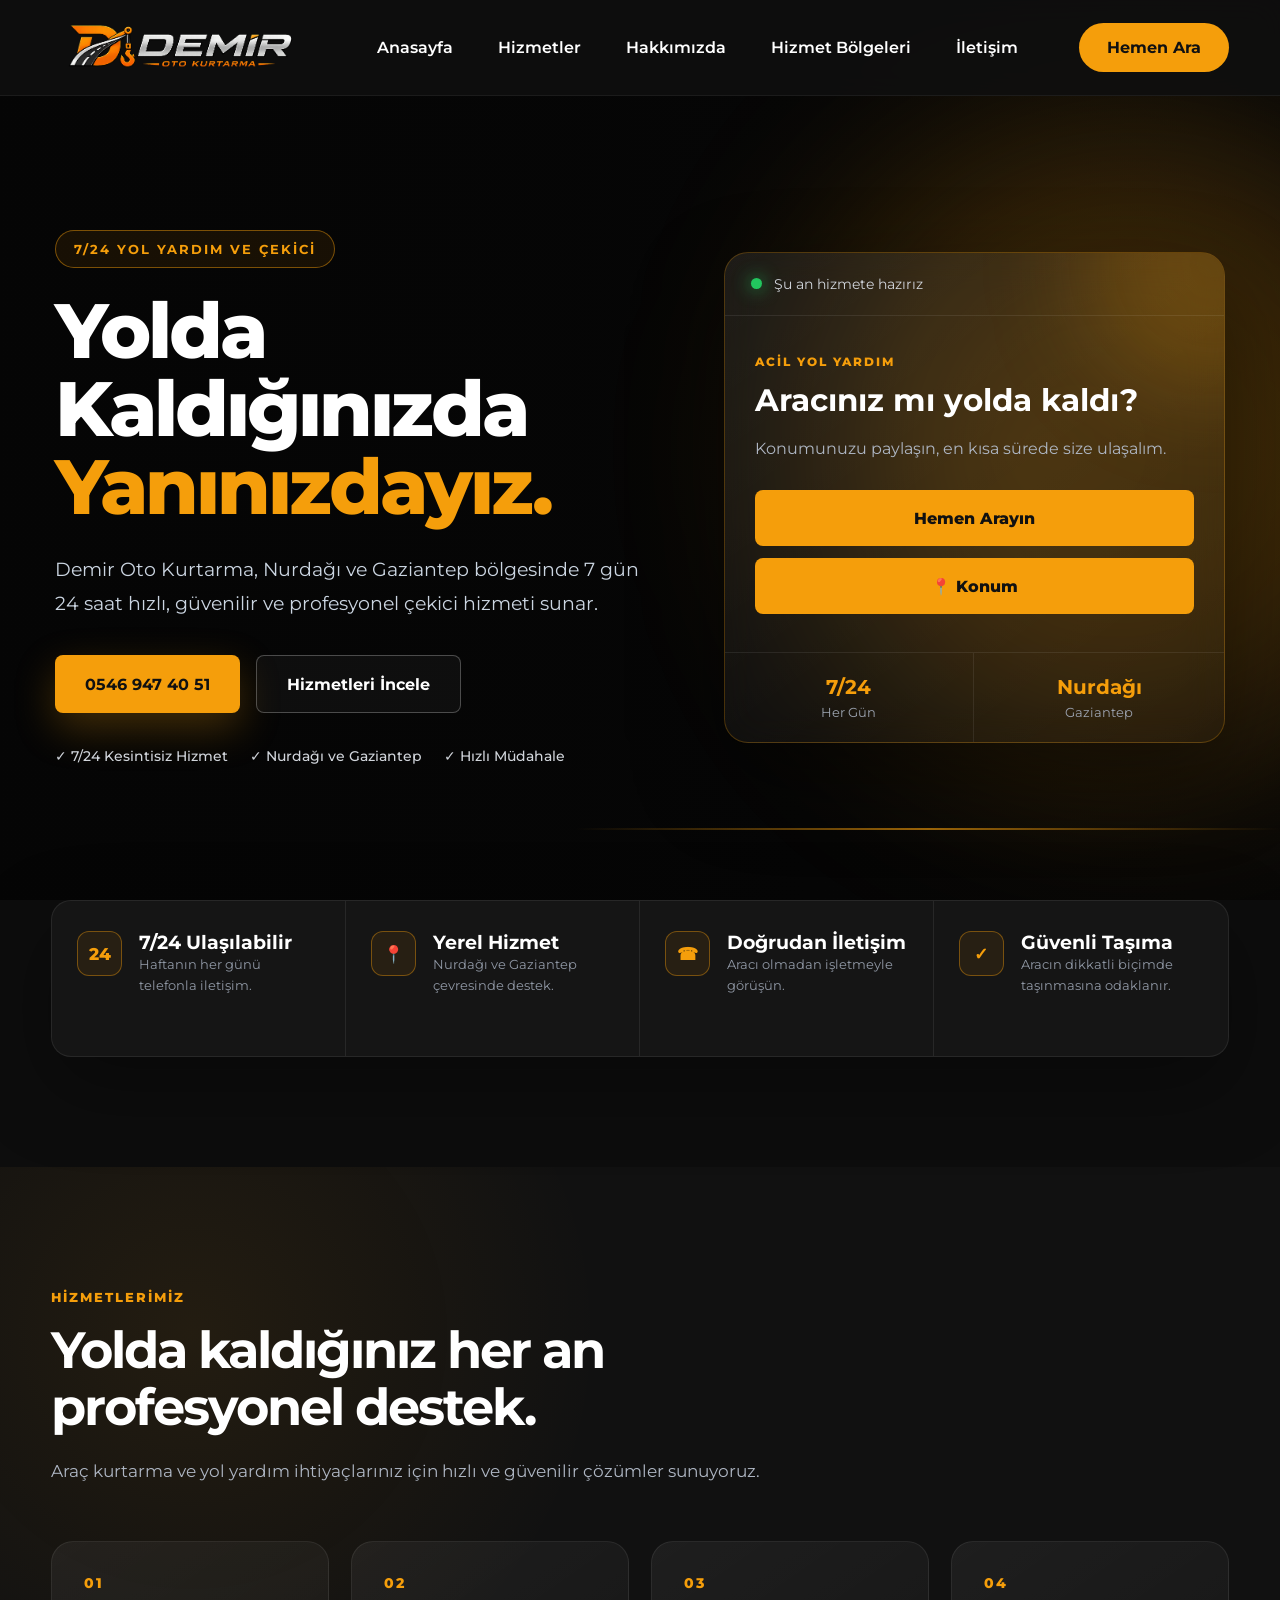
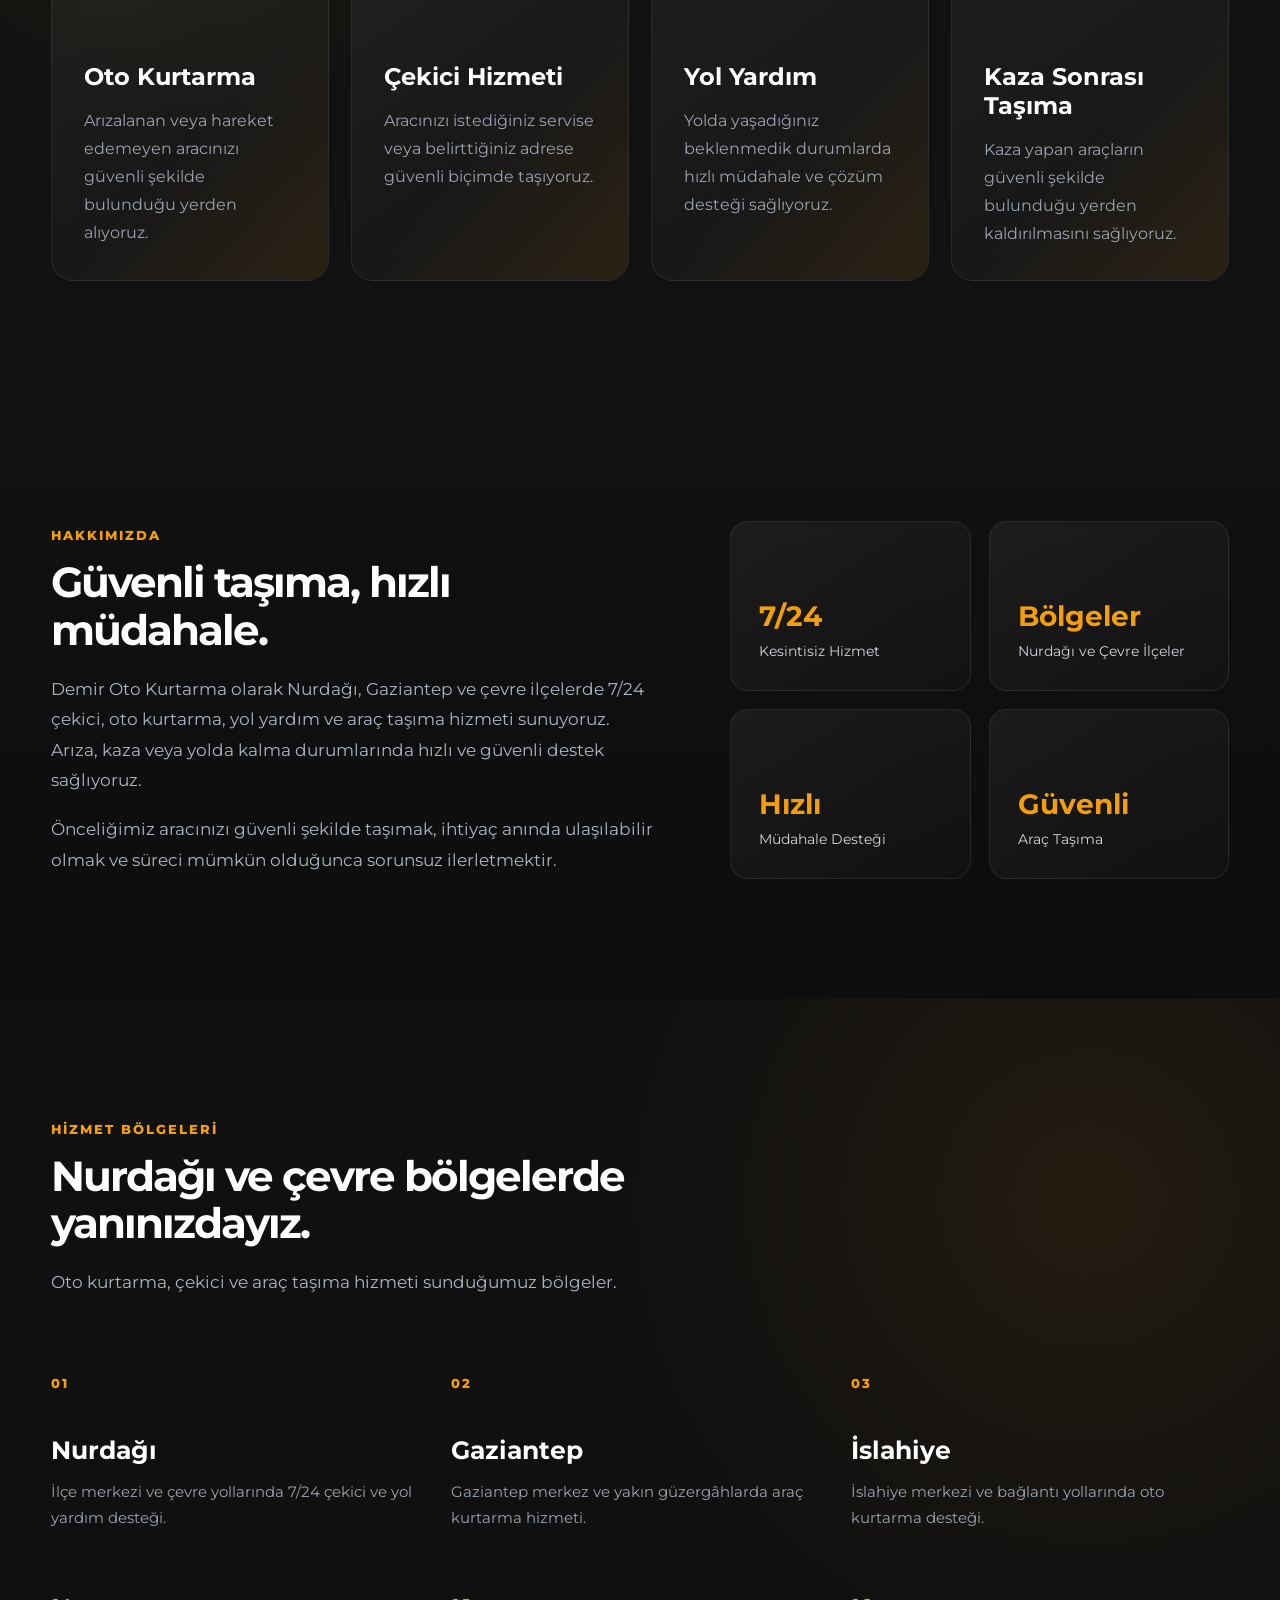
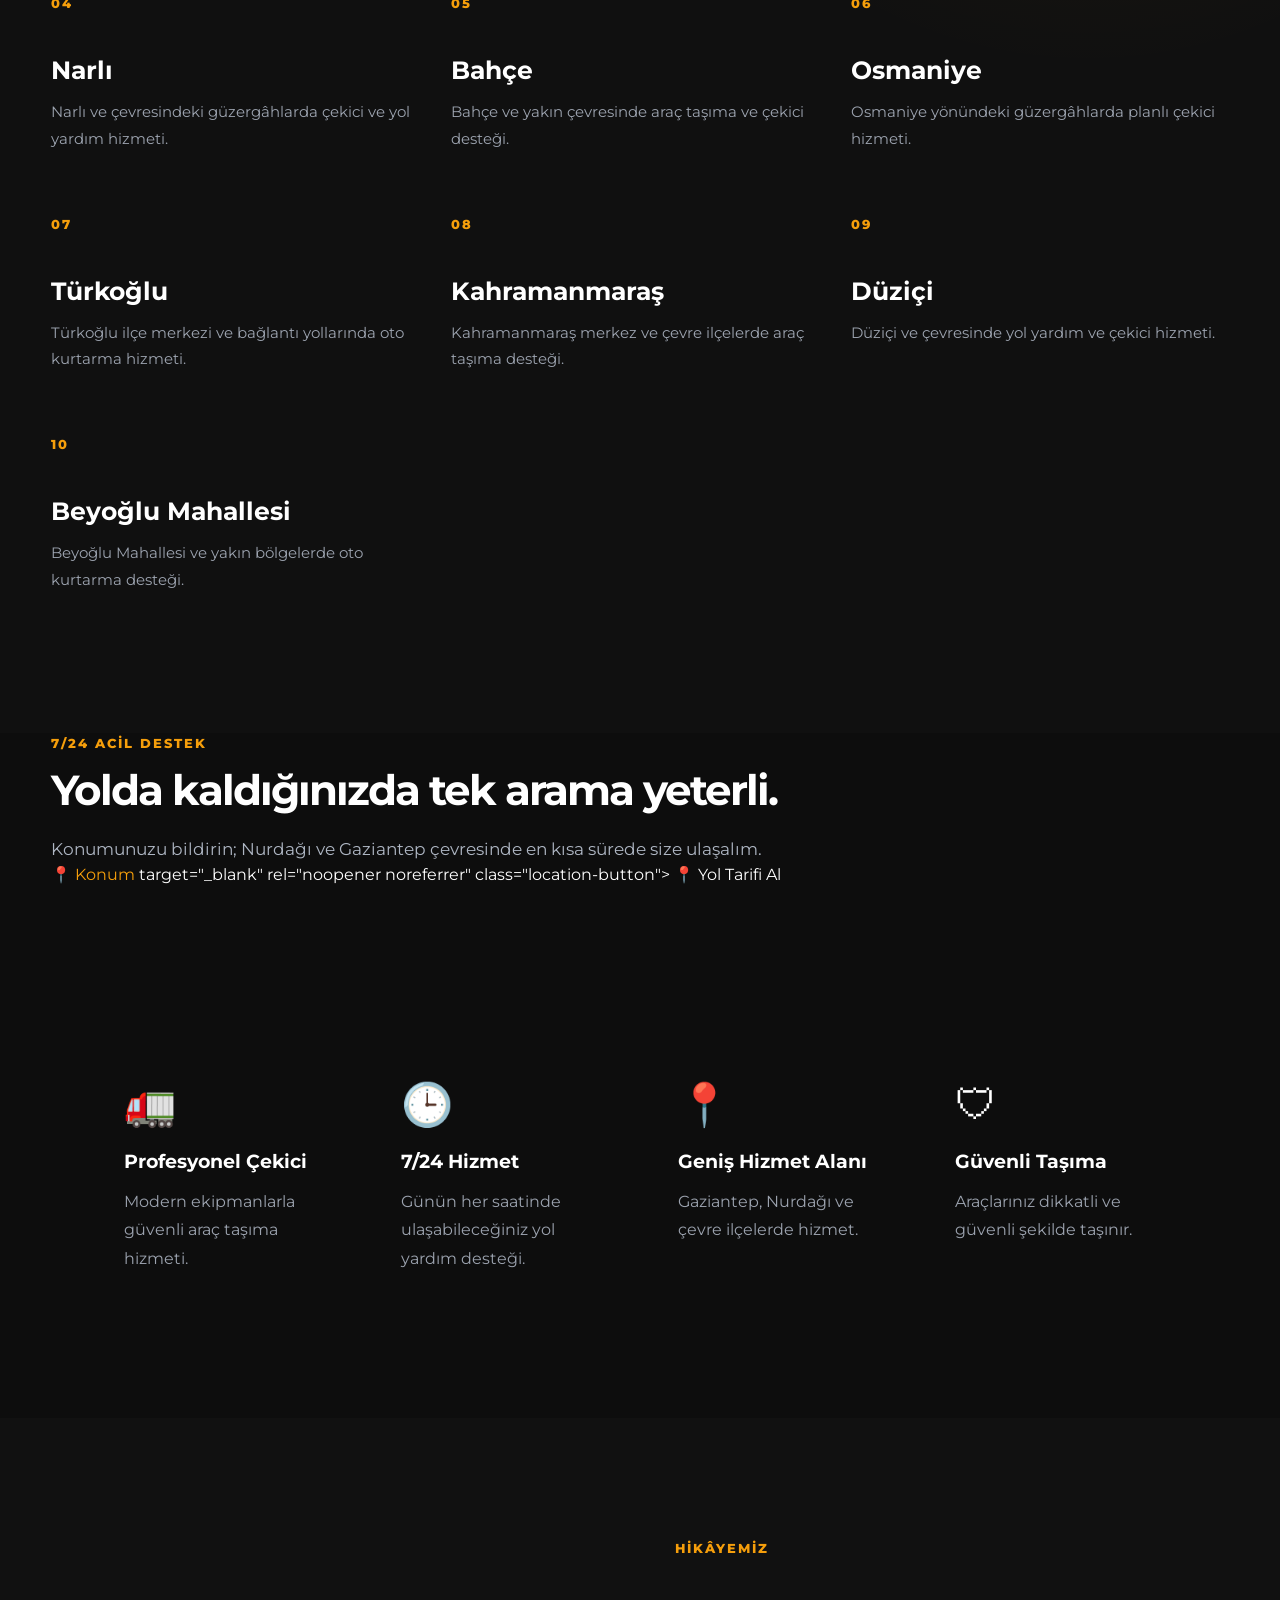
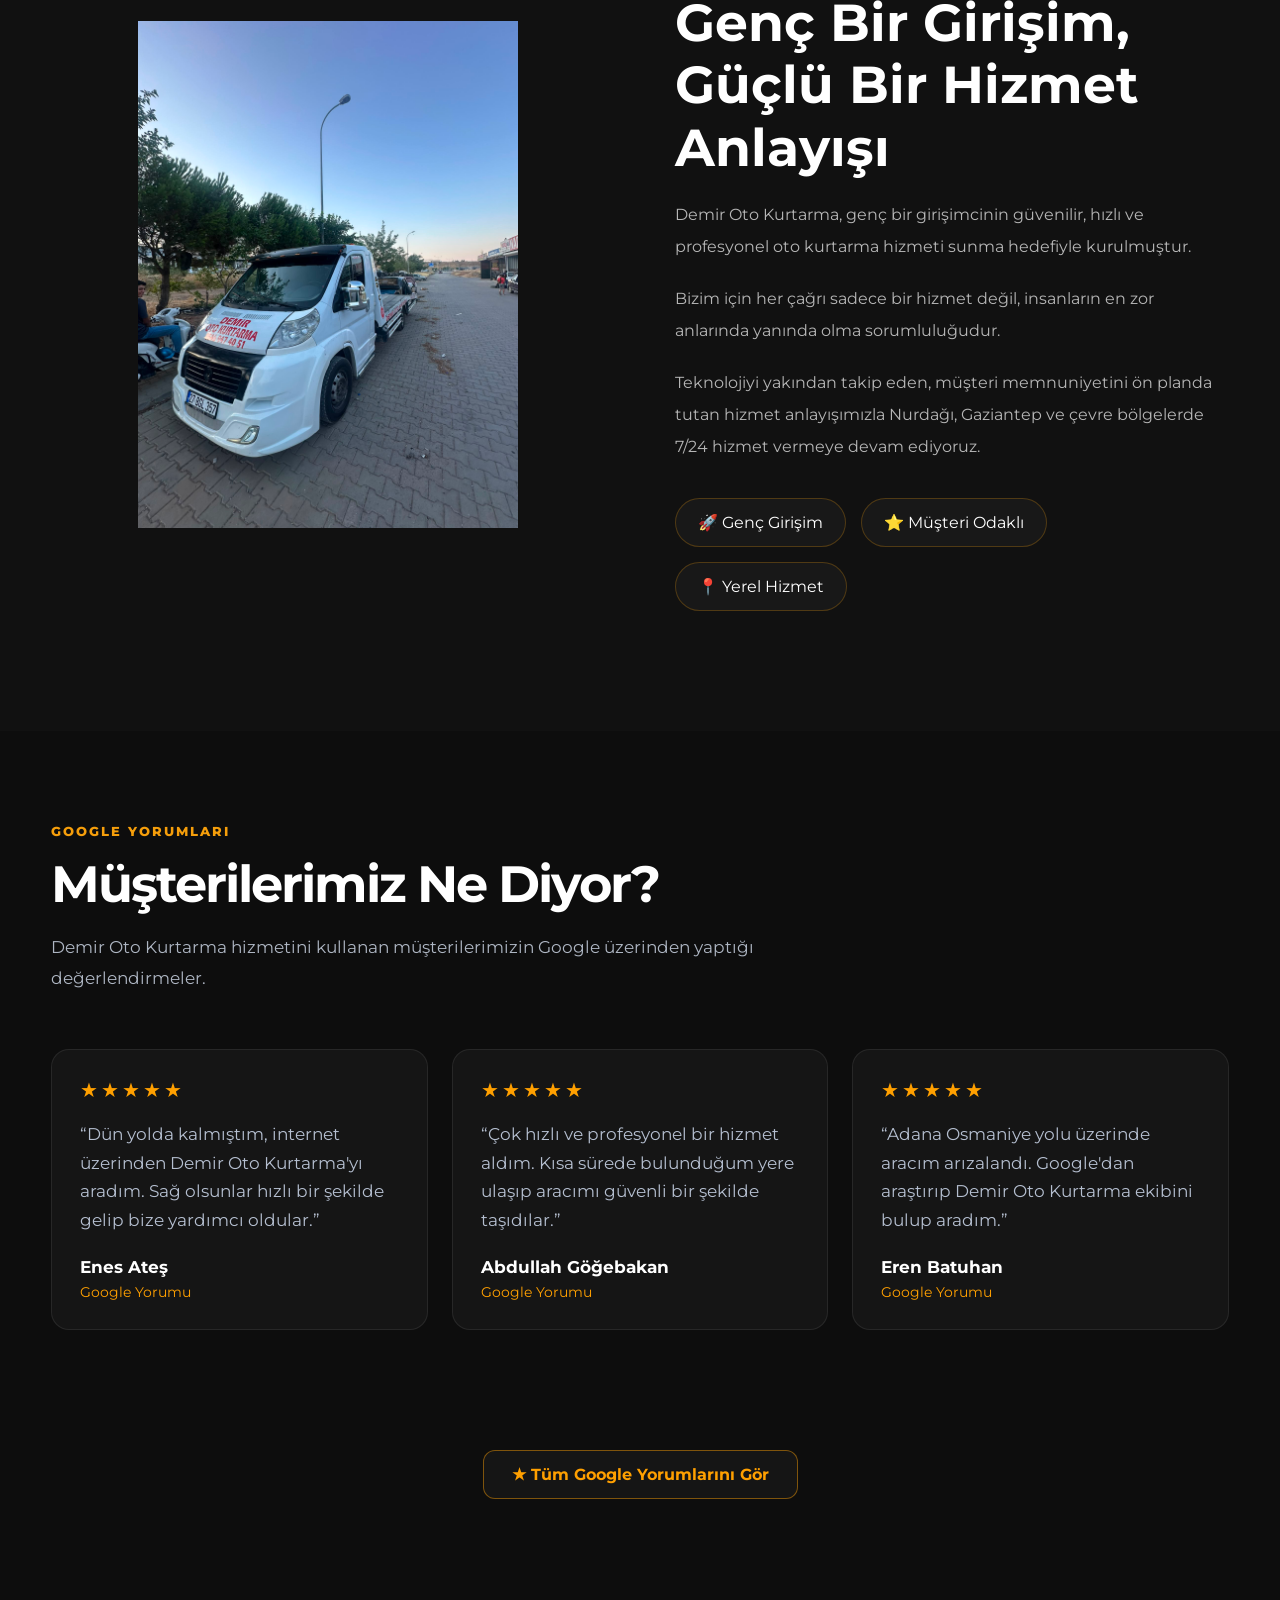
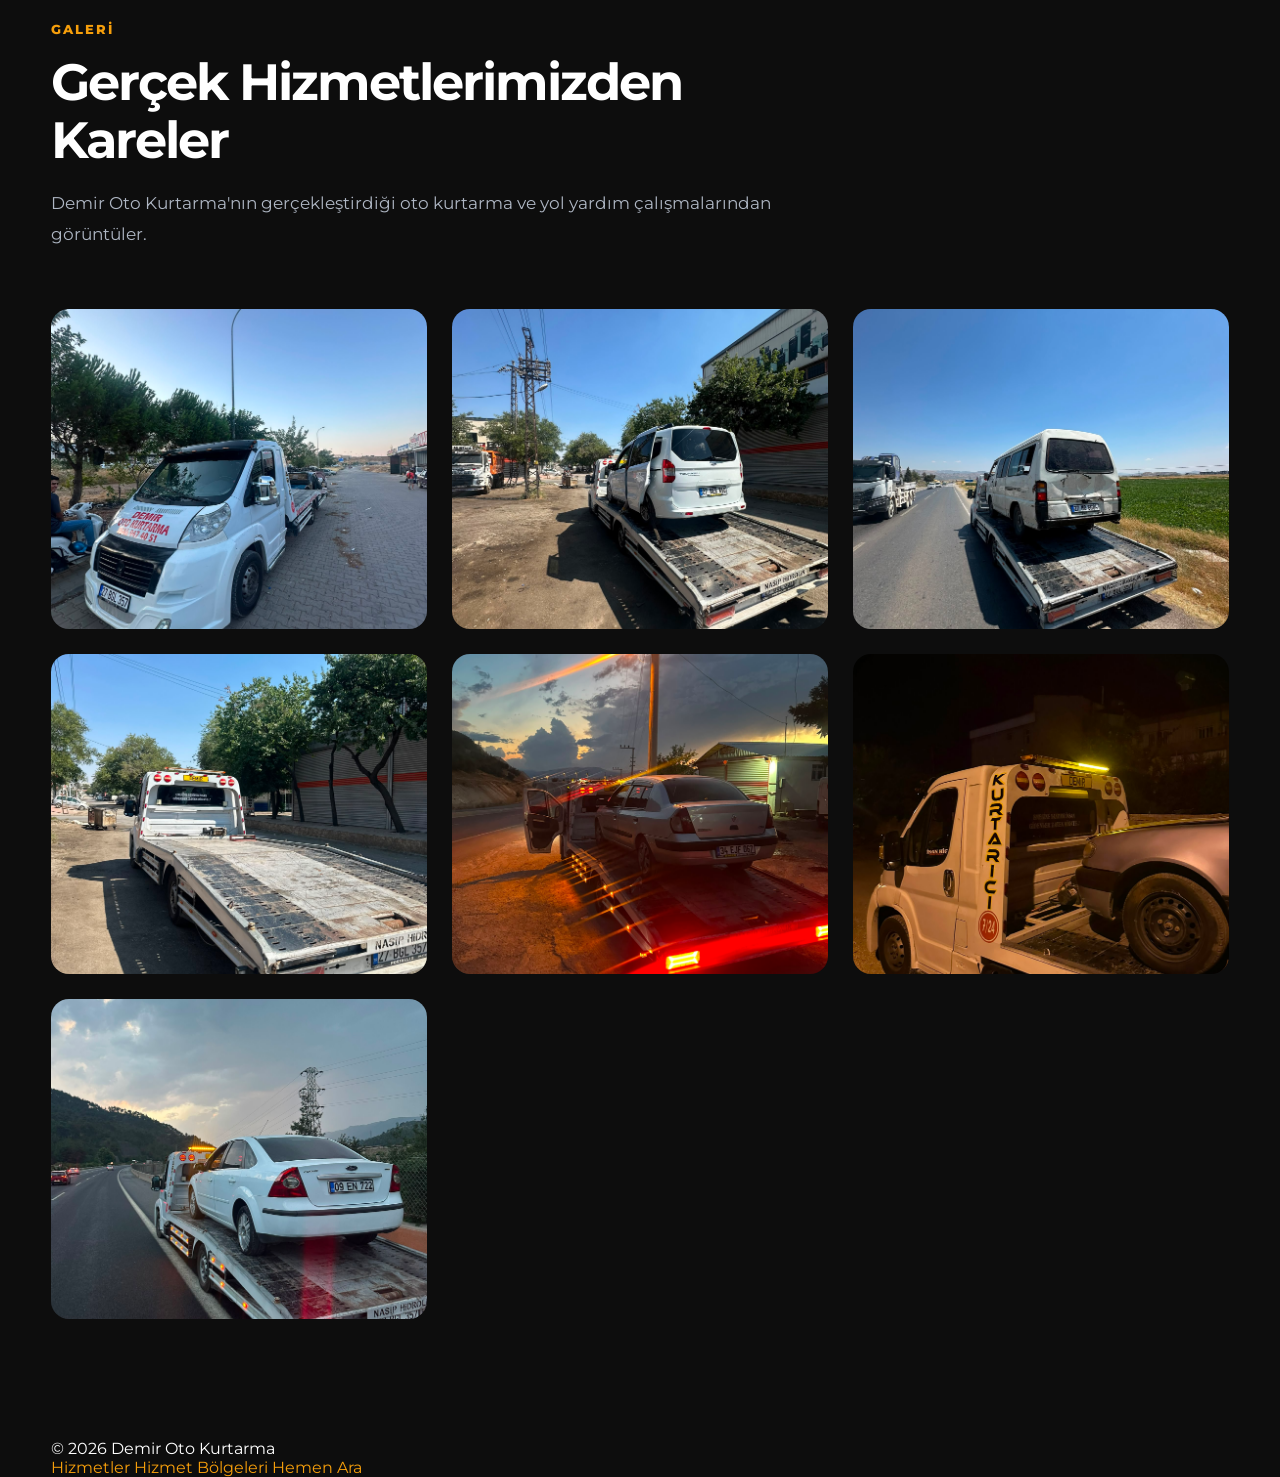
<file: index.html>
<!DOCTYPE html>
<html lang="tr">

<head>

    <meta charset="UTF-8">

    <meta name="viewport"
          content="width=device-width, initial-scale=1.0">

    <title>
        Demir Oto Kurtarma | 7/24 Nurdağı ve Gaziantep Çekici Hizmeti
    </title>

    <meta
        name="description"
        content="Demir Oto Kurtarma; Nurdağı, Gaziantep ve çevre bölgelerde 7/24 çekici, oto kurtarma, araç taşıma ve yol yardım hizmeti sunar. Hemen arayın: 0546 947 40 51.">

    <meta name="robots" content="index, follow">

    <link
        rel="canonical"
        href="https://aleynaacura.github.io/demir-oto-kurtarma/">

    <link
        rel="icon"
        type="image/png"
        href="assets/favicon.png">

    <link
        rel="stylesheet"
        href="style.css">

    <script type="application/ld+json">
    {
      "@context": "https://schema.org",
      "@type": "AutomotiveBusiness",
      "name": "Demir Oto Kurtarma",
      "url": "https://aleynaacura.github.io/demir-oto-kurtarma/",
      "telephone": "+905469474051",
      "description": "Nurdağı, Gaziantep ve çevre bölgelerde 7/24 oto kurtarma, çekici, araç taşıma ve yol yardım hizmeti.",
      "address": {
  "@type": "PostalAddress",
  "streetAddress": "Aslanlı, Sanayi Sitesi İç Yolu",
  "postalCode": "27840",
  "addressLocality": "Nurdağı",
  "addressRegion": "Gaziantep",
  "addressCountry": "TR"
},
   "geo": {
  "@type": "GeoCoordinates",
  "latitude": 37.1839597,
  "longitude": 36.7568026
},
      "areaServed": [
        "Nurdağı",
        "Gaziantep",
        "İslahiye",
        "Narlı",
        "Bahçe",
        "Osmaniye",
        "Türkoğlu",
        "Kahramanmaraş",
        "Düziçi",
        "Beyoğlu Mahallesi"
      ],
      "openingHours": "Mo-Su 00:00-23:59"
    }
 
    </script>

</head>

<body>

<header class="site-header">

    <div class="container navbar">

       <a href="index.html" class="brand">

    <img
        src="assets/demir-navbar.png"
        alt="Demir Oto Kurtarma"
        class="brand-logo">

</a>
        <nav class="main-menu">

            <a href="#anasayfa">Anasayfa</a>
            <a href="#hizmetler">Hizmetler</a>
            <a href="#hakkimizda">Hakkımızda</a>
            <a href="#bolgeler">Hizmet Bölgeleri</a>
            <a href="#iletisim">İletişim</a>

        </nav>

        <a
            href="tel:+905469474051"
            class="header-call-button">

            Hemen Ara

        </a>

    </div>

</header>

<main>

    <section class="hero" id="anasayfa">

        <div class="container hero-grid">

            <div class="hero-content">

                <span class="hero-label">
                    7/24 YOL YARDIM VE ÇEKİCİ
                </span>

                <h1>
                    Yolda Kaldığınızda
                    <span>Yanınızdayız.</span>
                </h1>

                <p>
                    Demir Oto Kurtarma, Nurdağı ve Gaziantep bölgesinde
                    7 gün 24 saat hızlı, güvenilir ve profesyonel
                    çekici hizmeti sunar.
                </p>

                <div class="hero-buttons">

                    <a
                        href="tel:+905469474051"
                        class="primary-button">

                        0546 947 40 51

                    </a>

                    <a
                        href="#hizmetler"
                        class="secondary-button">

                        Hizmetleri İncele

                    </a>

                </div>

                <div class="hero-features">

                    <span>✓ 7/24 Kesintisiz Hizmet</span>
                    <span>✓ Nurdağı ve Gaziantep</span>
                    <span>✓ Hızlı Müdahale</span>

                </div>

            </div>

            <div class="hero-card">

                <div class="hero-card-top">

                    <span class="status-dot"></span>

                    <p>
                        Şu an hizmete hazırız
                    </p>

                </div>

                <div class="hero-card-body">

                    <span class="card-label">
                        ACİL YOL YARDIM
                    </span>

                    <h2>
                        Aracınız mı yolda kaldı?
                    </h2>

                    <p>
                        Konumunuzu paylaşın,
                        en kısa sürede size ulaşalım.
                    </p>
                    <div class="card-buttons">

    <a href="tel:+905469474051"
       class="card-call-button">
        Hemen Arayın
    </a>
    <a href="https://www.google.com/maps/dir//Nurda%C4%9F%C4%B1+Demir+oto+kurtarma,+Aslanl%C4%B1,+Sanayi+Sitesi+%C4%B0%C3%A7+Yolu,+27840+Nurda%C4%9F%C4%B1%2FGaziantep/@37.1673568,36.749445,15z/data=!4m8!4m7!1m0!1m5!1m1!1s0x1531e56be115ed31:0x2f14268b41c5662c!2m2!1d36.7568026!2d37.1839597"
   target="_blank"
   rel="noopener noreferrer"
   class="card-location-button">
    📍 Konum
</a>

</div>
                </div>

                <div class="hero-card-bottom">

                    <div>
                        <strong>7/24</strong>
                        <span>Her Gün</span>
                    </div>

                    <div>
                        <strong>Nurdağı</strong>
                        <span>Gaziantep</span>
                    </div>

                </div>

            </div>

        </div>

    </section>
    <section class="trust-strip" aria-label="Demir Oto Kurtarma hizmet özellikleri">

    <div class="container trust-grid">

        <article class="trust-item">
            <span class="trust-icon">24</span>

            <div>
                <h3>7/24 Ulaşılabilir</h3>
                <p>Haftanın her günü telefonla iletişim.</p>
            </div>
        </article>

        <article class="trust-item">
            <span class="trust-icon">📍</span>

            <div>
                <h3>Yerel Hizmet</h3>
                <p>Nurdağı ve Gaziantep çevresinde destek.</p>
            </div>
        </article>

        <article class="trust-item">
            <span class="trust-icon">☎</span>

            <div>
                <h3>Doğrudan İletişim</h3>
                <p>Aracı olmadan işletmeyle görüşün.</p>
            </div>
        </article>

        <article class="trust-item">
            <span class="trust-icon">✓</span>

            <div>
                <h3>Güvenli Taşıma</h3>
                <p>Aracın dikkatli biçimde taşınmasına odaklanır.</p>
            </div>
        </article>

    </div>

</section>

    <section class="services" id="hizmetler">

        <div class="container">

            <div class="section-heading">

                <span>HİZMETLERİMİZ</span>

                <h2>
                    Yolda kaldığınız her an
                    profesyonel destek.
                </h2>

                <p>
                    Araç kurtarma ve yol yardım ihtiyaçlarınız için
                    hızlı ve güvenilir çözümler sunuyoruz.
                </p>

            </div>

            <div class="services-grid">

                <article class="service-card">

                    <div class="service-number">01</div>

                    <h3>Oto Kurtarma</h3>

                    <p>
                        Arızalanan veya hareket edemeyen aracınızı
                        güvenli şekilde bulunduğu yerden alıyoruz.
                    </p>

                </article>

                <article class="service-card">

                    <div class="service-number">02</div>

                    <h3>Çekici Hizmeti</h3>

                    <p>
                        Aracınızı istediğiniz servise veya belirttiğiniz
                        adrese güvenli biçimde taşıyoruz.
                    </p>

                </article>

                <article class="service-card">

                    <div class="service-number">03</div>

                    <h3>Yol Yardım</h3>

                    <p>
                        Yolda yaşadığınız beklenmedik durumlarda
                        hızlı müdahale ve çözüm desteği sağlıyoruz.
                    </p>

                </article>

                <article class="service-card">

                    <div class="service-number">04</div>

                    <h3>Kaza Sonrası Taşıma</h3>

                    <p>
                        Kaza yapan araçların güvenli şekilde
                        bulunduğu yerden kaldırılmasını sağlıyoruz.
                    </p>

                </article>

            </div>

        </div>

    </section>
    <section class="about" id="hakkimizda">

    <div class="container about-grid">

        <div class="about-content">

            <span class="section-label">
                HAKKIMIZDA
            </span>

            <h2>
                Güvenli taşıma,
                hızlı müdahale.
            </h2>

            <p>
                Demir Oto Kurtarma olarak Nurdağı, Gaziantep ve çevre ilçelerde
                7/24 çekici, oto kurtarma, yol yardım ve araç taşıma hizmeti
                sunuyoruz. Arıza, kaza veya yolda kalma durumlarında hızlı ve
                güvenli destek sağlıyoruz.
            </p>

            <p>
                Önceliğimiz aracınızı güvenli şekilde taşımak,
                ihtiyaç anında ulaşılabilir olmak ve süreci
                mümkün olduğunca sorunsuz ilerletmektir.
            </p>

        </div>

        <div class="about-boxes">

            <div class="about-box">
                <strong>7/24</strong>
                <span>Kesintisiz Hizmet</span>
            </div>

            <div class="about-box">
                <strong>Bölgeler</strong>
                <span>Nurdağı ve Çevre İlçeler</span>
            </div>

            <div class="about-box">
                <strong>Hızlı</strong>
                <span>Müdahale Desteği</span>
            </div>

            <div class="about-box">
                <strong>Güvenli</strong>
                <span>Araç Taşıma</span>
            </div>

        </div>

    </div>

</section>

<section class="regions" id="bolgeler">

    <div class="container">

        <div class="section-heading">

            <span>HİZMET BÖLGELERİ</span>

            <h2>
                Nurdağı ve çevre bölgelerde yanınızdayız.
            </h2>

            <p>
                Oto kurtarma, çekici ve araç taşıma hizmeti sunduğumuz bölgeler.
            </p>

        </div>

        <div class="regions-grid">

            <article class="region-card">
                <span class="region-number">01</span>
                <h3>Nurdağı</h3>
                <p>İlçe merkezi ve çevre yollarında 7/24 çekici ve yol yardım desteği.</p>
            </article>

            <article class="region-card">
                <span class="region-number">02</span>
                <h3>Gaziantep</h3>
                <p>Gaziantep merkez ve yakın güzergâhlarda araç kurtarma hizmeti.</p>
            </article>

            <article class="region-card">
                <span class="region-number">03</span>
                <h3>İslahiye</h3>
                <p>İslahiye merkezi ve bağlantı yollarında oto kurtarma desteği.</p>
            </article>

            <article class="region-card">
                <span class="region-number">04</span>
                <h3>Narlı</h3>
                <p>Narlı ve çevresindeki güzergâhlarda çekici ve yol yardım hizmeti.</p>
            </article>

            <article class="region-card">
                <span class="region-number">05</span>
                <h3>Bahçe</h3>
                <p>Bahçe ve yakın çevresinde araç taşıma ve çekici desteği.</p>
            </article>

            <article class="region-card">
                <span class="region-number">06</span>
                <h3>Osmaniye</h3>
                <p>Osmaniye yönündeki güzergâhlarda planlı çekici hizmeti.</p>
            </article>

            <article class="region-card">
                <span class="region-number">07</span>
                <h3>Türkoğlu</h3>
                <p>Türkoğlu ilçe merkezi ve bağlantı yollarında oto kurtarma hizmeti.</p>
            </article>

            <article class="region-card">
                <span class="region-number">08</span>
                <h3>Kahramanmaraş</h3>
                <p>Kahramanmaraş merkez ve çevre ilçelerde araç taşıma desteği.</p>
            </article>

            <article class="region-card">
                <span class="region-number">09</span>
                <h3>Düziçi</h3>
                <p>Düziçi ve çevresinde yol yardım ve çekici hizmeti.</p>
            </article>

            <article class="region-card">
                <span class="region-number">10</span>
                <h3>Beyoğlu Mahallesi</h3>
                <p>Beyoğlu Mahallesi ve yakın bölgelerde oto kurtarma desteği.</p>
            </article>

        </div>

    </div>

</section>

    <section class="contact" id="iletisim">

    <div class="container contact-box">

        <div class="contact-content">

            <span class="section-label">7/24 ACİL DESTEK</span>

            <h2>Yolda kaldığınızda tek arama yeterli.</h2>

            <p>
                Konumunuzu bildirin; Nurdağı ve Gaziantep çevresinde
                en kısa sürede size ulaşalım.
            </p>
<a href="https://www.google.com/maps/dir//Nurda%C4%9F%C4%B1+Demir+oto+kurtarma,+Aslanl%C4%B1,+Sanayi+Sitesi+%C4%B0%C3%A7+Yolu,+27840+Nurda%C4%9F%C4%B1%2FGaziantep/@37.1673568,36.749445,15z/data=!4m8!4m7!1m0!1m5!1m1!1s0x1531e56be115ed31:0x2f14268b41c5662c!2m2!1d36.7568026!2d37.1839597"
   target="_blank"
   rel="noopener noreferrer"
   class="card-location-button">
    📍 Konum
</a>
            target="_blank"
            rel="noopener noreferrer"
            class="location-button">
            📍 Yol Tarifi Al
        </a>

        </div>
    </div>

</section>
<section class="why-us">
    <div class="container">
        <div class="why-grid">

            <div class="why-card">
                <div class="why-icon">🚛</div>
                <h3>Profesyonel Çekici</h3>
                <p>Modern ekipmanlarla güvenli araç taşıma hizmeti.</p>
            </div>

            <div class="why-card">
                <div class="why-icon">🕒</div>
                <h3>7/24 Hizmet</h3>
                <p>Günün her saatinde ulaşabileceğiniz yol yardım desteği.</p>
            </div>

            <div class="why-card">
                <div class="why-icon">📍</div>
                <h3>Geniş Hizmet Alanı</h3>
                <p>Gaziantep, Nurdağı ve çevre ilçelerde hizmet.</p>
            </div>

            <div class="why-card">
                <div class="why-icon">🛡</div>
                <h3>Güvenli Taşıma</h3>
                <p>Araçlarınız dikkatli ve güvenli şekilde taşınır.</p>
            </div>

        </div>

    </div>

</section>

<section class="founder">

    <div class="container founder-grid">

        <div class="founder-image">
            <img src="assets/foto1.jpg"
                 alt="Demir Oto Kurtarma çekici aracı">

        </div>

        <div class="founder-content">

            <span class="section-label">
                HİKÂYEMİZ
            </span>

            <h2>
                Genç Bir Girişim,
                Güçlü Bir Hizmet Anlayışı
            </h2>

            <p>
                Demir Oto Kurtarma, genç bir girişimcinin
                güvenilir, hızlı ve profesyonel oto kurtarma
                hizmeti sunma hedefiyle kurulmuştur.
            </p>

            <p>
                Bizim için her çağrı sadece bir hizmet değil,
                insanların en zor anlarında yanında olma
                sorumluluğudur.
            </p>

            <p>
                Teknolojiyi yakından takip eden,
                müşteri memnuniyetini ön planda tutan
                hizmet anlayışımızla Nurdağı, Gaziantep
                ve çevre bölgelerde 7/24 hizmet vermeye
                devam ediyoruz.
            </p>

            <div class="founder-badges">

                <span>🚀 Genç Girişim</span>

                <span>⭐ Müşteri Odaklı</span>

                <span>📍 Yerel Hizmet</span>

            </div>

        </div>

    </div>

</section>
<section class="reviews" id="yorumlar">

    <div class="container">

        <div class="section-heading">
            <span>GOOGLE YORUMLARI</span>

            <h2>Müşterilerimiz Ne Diyor?</h2>

            <p>
                Demir Oto Kurtarma hizmetini kullanan müşterilerimizin
                Google üzerinden yaptığı değerlendirmeler.
            </p>
        </div>

        <div class="reviews-grid">

            <article class="review-card">
                <div class="review-stars">★★★★★</div>

                <p>
                    “Dün yolda kalmıştım, internet üzerinden Demir Oto Kurtarma'yı
                    aradım. Sağ olsunlar hızlı bir şekilde gelip bize yardımcı oldular.”
                </p>

                <strong>Enes Ateş</strong>
                <span>Google Yorumu</span>
            </article>

            <article class="review-card">
                <div class="review-stars">★★★★★</div>

                <p>
                    “Çok hızlı ve profesyonel bir hizmet aldım. Kısa sürede
                    bulunduğum yere ulaşıp aracımı güvenli bir şekilde taşıdılar.”
                </p>

                <strong>Abdullah Göğebakan</strong>
                <span>Google Yorumu</span>
            </article>

            <article class="review-card">
                <div class="review-stars">★★★★★</div>

                <p>
                    “Adana Osmaniye yolu üzerinde aracım arızalandı.
                    Google'dan araştırıp Demir Oto Kurtarma ekibini bulup aradım.”
                </p>

                <strong>Eren Batuhan</strong>
                <span>Google Yorumu</span>
            </article>

        </div>

    </div>

</section>
<div class="reviews-action">

    <a href="https://www.google.com/search?q=Nurda%C4%9F%C4%B1+Demir+oto+kurtarma+Yorumlar"
       target="_blank"
       rel="noopener noreferrer"
       class="reviews-button">
        ★ Tüm Google Yorumlarını Gör
    </a>

</div>
<section class="gallery">

    <div class="container">

        <div class="section-heading">

            <span>GALERİ</span>

            <h2>
                Gerçek Hizmetlerimizden Kareler
            </h2>

            <p>
                Demir Oto Kurtarma'nın gerçekleştirdiği oto kurtarma ve yol yardım çalışmalarından görüntüler.
            </p>

        </div>
        <div class="gallery-grid">

    <img src="assets/foto1.jpg"
         alt="Demir Oto Kurtarma Nurdağı çekici aracı">

    <img src="assets/foto2.jpg"
         alt="Demir Oto Kurtarma araç taşıma hizmeti">

    <img src="assets/foto3.jpg"
         alt="Nurdağı oto kurtarma ve yol yardım hizmeti">

    <img src="assets/foto4.jpg"
         alt="Demir Oto Kurtarma çekici hizmeti Gaziantep">

    <img src="assets/foto5.jpg"
         alt="Nurdağı çekici ile güvenli araç taşıma">

    <img src="assets/foto6.jpg"
         alt="Demir Oto Kurtarma yol yardım çalışması">

    <img src="assets/foto7.jpg"
         alt="Gaziantep ve Nurdağı oto kurtarma hizmeti">

</div>

    </div>

</section>
</main>
<footer class="site-footer">

    <div class="container footer-content">

        <p>© 2026 Demir Oto Kurtarma</p>

        <div class="footer-links">
            <a href="#hizmetler">Hizmetler</a>
            <a href="#bolgeler">Hizmet Bölgeleri</a>
            <a href="tel:+905469474051">Hemen Ara</a>
        </div>

    </div>

</footer>

</body>
</html>
</file>
<file: style.css>
/* ===================================================
   DEMİR OTO KURTARMA
   PREMIUM UI V1
===================================================*/

@import url('https://fonts.googleapis.com/css2?family=Montserrat:wght@300;400;500;600;700;800&display=swap');

*{
    margin:0;
    padding:0;
    box-sizing:border-box;
}

html{
    scroll-behavior:smooth;
}

body{

    font-family:'Montserrat',sans-serif;

    background:#0d0d0d;

    color:white;

}

img{
    max-width:100%;
    display:block;
}

a{

    text-decoration:none;

}

.container{

    width:min(1200px,92%);

    margin:auto;

}


/*==============================
NAVBAR
===============================*/

.site-header{

    position:fixed;

    top:0;

    width:100%;

    z-index:999;

    background:rgba(15,15,15,.88);

    backdrop-filter:blur(15px);

    border-bottom:1px solid rgba(255,255,255,.06);

}

.navbar{

    display:flex;

    justify-content:space-between;

    align-items:center;

    height:95px;

}
.brand {
    height: 90px;

    display: flex;
    align-items: center;
}
.brand-logo{
    display: block;

    height: 85px;
    width: auto;

    object-fit: contain;

    transition: .3s;
}

.brand-logo:hover {
    transform: scale(1.03);
}


.main-menu{

    display:flex;

    gap:45px;

}

.main-menu a{

    color:white;

    font-weight:600;

    position:relative;

    transition:.3s;

}

.main-menu a:hover{

    color:#F59E0B;

}

.main-menu a::after{

    content:"";

    position:absolute;

    left:0;

    bottom:-8px;

    width:0;

    height:2px;

    background:#F59E0B;

    transition:.35s;

}

.main-menu a:hover::after{

    width:100%;

}


/*==============================
CALL BUTTON
===============================*/

.header-call-button{

    background:#F59E0B;

    color:#111;

    padding:15px 28px;

    border-radius:50px;

    font-weight:700;

    transition:.35s;

}

.header-call-button:hover{

    transform:translateY(-3px);

    background:white;

}
/* =====================================
   TAM EKRAN PREMIUM HERO
===================================== */

.hero {
    position: relative;
    min-height: 100vh;
    padding-top: 95px;
    display: flex;
    align-items: center;
    overflow: hidden;

    background:
        linear-gradient(
            90deg,
            rgba(5, 5, 5, 0.98) 0%,
            rgba(5, 5, 5, 0.90) 45%,
            rgba(5, 5, 5, 0.45) 100%
        ),
        radial-gradient(
            circle at 80% 50%,
            rgba(245, 158, 11, 0.28),
            transparent 38%
        ),
        #090909;
}

/* Turuncu ışık efekti */
.hero::before {
    content: "";
    position: absolute;
    top: 50%;
    right: -180px;
    width: 650px;
    height: 650px;
    transform: translateY(-50%);
    border-radius: 50%;
    background: rgba(245, 158, 11, 0.16);
    filter: blur(100px);
    pointer-events: none;
}

/* Alt çizgi efekti */
.hero::after {
    content: "";
    position: absolute;
    right: 0;
    bottom: 70px;
    width: 55%;
    height: 2px;
    background: linear-gradient(
        90deg,
        transparent,
        #f59e0b,
        transparent
    );
    opacity: 0.65;
}

.hero-grid{

    position: relative;
    z-index: 2;

    width: 100%;
    max-width: 1320px;

    margin: 0 auto;

    display: grid;

    grid-template-columns: minmax(0, 1.08fr) minmax(430px, 0.92fr);

    align-items: center;

    gap: 80px;

    padding: 80px 55px;

}

.hero-content{
    width: 100%;
    max-width: 590px;
    margin: 0;
}

.hero-label {
    display: inline-flex;
    align-items: center;
    margin-bottom: 24px;
    padding: 10px 18px;
    border: 1px solid rgba(245, 158, 11, 0.45);
    border-radius: 50px;
    background: rgba(245, 158, 11, 0.08);
    color: #f59e0b;
    font-size: 13px;
    font-weight: 700;
    letter-spacing: 2px;
}

.hero h1 {
    margin-bottom: 26px;
    font-size: clamp(48px, 6vw, 86px);
    line-height: 1.02;
    font-weight: 800;
    letter-spacing: -3px;
}

.hero h1 span {
    display: block;
    color: #f59e0b;
}

.hero-content > p {
    max-width: 620px;
    margin-bottom: 34px;
    color: #cbd5e1;
    font-size: 19px;
    line-height: 1.8;
}

.hero-buttons {
    display: flex;
    flex-wrap: wrap;
    gap: 16px;
    margin-bottom: 34px;
}

.primary-button,
.secondary-button {
    display: inline-flex;
    align-items: center;
    justify-content: center;
    min-height: 58px;
    padding: 0 30px;
    border-radius: 8px;
    font-weight: 700;
    transition: 0.3s ease;
}

.primary-button {
    background: #f59e0b;
    color: #111111;
    box-shadow: 0 15px 40px rgba(245, 158, 11, 0.25);
}

.primary-button:hover {
    background: #ffffff;
    color: #111111;
    transform: translateY(-4px);
}

.secondary-button {
    border: 1px solid rgba(255, 255, 255, 0.25);
    color: #ffffff;
    background: rgba(255, 255, 255, 0.04);
}

.secondary-button:hover {
    border-color: #f59e0b;
    color: #f59e0b;
    transform: translateY(-4px);
}

.hero-features {
    display: flex;
    flex-wrap: wrap;
    gap: 22px;
    color: #d1d5db;
    font-size: 14px;
    font-weight: 500;
}

/* Sağdaki acil destek kartı */
.hero-card {
    position: relative;
    overflow: hidden;
    border: 1px solid rgba(245, 158, 11, 0.25);
    border-radius: 24px;
    background:
        linear-gradient(
            145deg,
            rgba(255, 255, 255, 0.08),
            rgba(255, 255, 255, 0.02)
        );
    box-shadow: 0 35px 90px rgba(0, 0, 0, 0.45);
    backdrop-filter: blur(18px);
    width: 100%;
    max-width: 520px;
    justify-self: end;
}

.hero-card::before {
    content: "";
    position: absolute;
    top: -120px;
    right: -120px;
    width: 260px;
    height: 260px;
    border-radius: 50%;
    background: rgba(245, 158, 11, 0.22);
    filter: blur(50px);
}

.hero-card-top {
    position: relative;
    z-index: 2;
    display: flex;
    align-items: center;
    gap: 12px;
    padding: 22px 26px;
    border-bottom: 1px solid rgba(255, 255, 255, 0.08);
}

.status-dot {
    width: 11px;
    height: 11px;
    border-radius: 50%;
    background: #22c55e;
    box-shadow: 0 0 18px #22c55e;
}

.hero-card-top p {
    margin: 0;
    color: #d1d5db;
    font-size: 14px;
}

.hero-card-body {
    position: relative;
    z-index: 2;
    padding: 38px 30px;
}

.card-label {
    display: block;
    margin-bottom: 12px;
    color: #f59e0b;
    font-size: 12px;
    font-weight: 800;
    letter-spacing: 2px;
}

.hero-card-body h2 {
    margin-bottom: 16px;
    font-size: 31px;
    line-height: 1.25;
}

.hero-card-body p {
    margin-bottom: 28px;
    color: #aeb6c3;
    line-height: 1.7;
}

.card-call-button {
    display: flex;
    align-items: center;
    justify-content: center;
    min-height: 56px;
    border-radius: 8px;
    background: #f59e0b;
    color: #111111;
    font-weight: 800;
    transition: 0.3s;
}

.card-call-button:hover {
    background: #ffffff;
    transform: translateY(-3px);
}

.hero-card-bottom {
    position: relative;
    z-index: 2;
    display: grid;
    grid-template-columns: 1fr 1fr;
    border-top: 1px solid rgba(255, 255, 255, 0.08);
}

.hero-card-bottom div {
    padding: 22px;
    text-align: center;
}

.hero-card-bottom div:first-child {
    border-right: 1px solid rgba(255, 255, 255, 0.08);
}

.hero-card-bottom strong,
.hero-card-bottom span {
    display: block;
}

.hero-card-bottom strong {
    margin-bottom: 5px;
    color: #f59e0b;
    font-size: 20px;
}

.hero-card-bottom span {
    color: #9ca3af;
    font-size: 13px;
}

/* =====================================
   MOBİL HERO
===================================== */

@media (max-width: 992px) {
    .main-menu {
        display: none;
    }

    .hero {
        min-height: auto;
    }

    .hero-grid {
        grid-template-columns: 1fr;
        gap: 45px;
        padding-top: 80px;
        padding-bottom: 80px;
    }

    .hero-content {
        max-width: 100%;
    }

    .hero h1 {
        letter-spacing: -2px;
    }
}

@media (max-width: 600px) 
{
    .navbar {
        height: 82px;
    }

    .brand-logo {
        width: 150px;
        height: 56px;
    }
    .header-call-button {
        padding: 12px 18px;
        font-size: 13px;
    }

    .hero {
        padding-top: 82px;
    }

    .hero-grid {
        padding-top: 60px;
        padding-bottom: 60px;
    }

    .hero h1 {
        font-size: 46px;
    }

    .hero-content > p {
        font-size: 16px;
    }

    .hero-buttons {
        flex-direction: column;
    }

    .primary-button,
    .secondary-button {
        width: 100%;
    }

    .hero-features {
        flex-direction: column;
        gap: 12px;
    }

    .hero-card-body {
        padding: 30px 22px;
    }
}
/* =====================================
   HİZMETLER BÖLÜMÜ
===================================== */

.services {
    position: relative;
    padding: 120px 0;
    background:
        radial-gradient(
            circle at 15% 20%,
            rgba(245, 158, 11, 0.08),
            transparent 32%
        ),
        #111111;
}

.section-heading {
    max-width: 760px;
    margin-bottom: 55px;
}

.section-heading > span,
.section-label {
    display: inline-block;
    margin-bottom: 16px;
    color: #f59e0b;
    font-size: 13px;
    font-weight: 800;
    letter-spacing: 2px;
}

.section-heading h2,
.about-content h2,
.regions h2,
.contact-box h2 {
    margin-bottom: 20px;
    color: #ffffff;
    font-size: clamp(36px, 4vw, 58px);
    line-height: 1.12;
    letter-spacing: -2px;
}

.section-heading p,
.about-content p,
.region-card p,
.contact-box p {
    color: #aeb6c3;
    font-size: 17px;
    line-height: 1.8;
}

.services-grid {
    display: grid;
    grid-template-columns: repeat(4, 1fr);
    gap: 22px;
}

.service-card {
    position: relative;
    min-height: 310px;
    padding: 32px;
    overflow: hidden;
    border: 1px solid rgba(255, 255, 255, 0.08);
    border-radius: 22px;
    background:
        linear-gradient(
            145deg,
            rgba(255, 255, 255, 0.055),
            rgba(255, 255, 255, 0.015)
        );
    transition: 0.35s ease;
}

.service-card::before {
    content: "";
    position: absolute;
    inset: 0;
    background:
        linear-gradient(
            135deg,
            transparent 55%,
            rgba(245, 158, 11, 0.10)
        );
    pointer-events: none;
}

.service-card:hover {
    transform: translateY(-10px);
    border-color: rgba(245, 158, 11, 0.45);
    box-shadow: 0 25px 70px rgba(0, 0, 0, 0.35);
}

.service-number {
    margin-bottom: 70px;
    color: #f59e0b;
    font-size: 14px;
    font-weight: 800;
    letter-spacing: 2px;
}

.service-card h3 {
    position: relative;
    z-index: 2;
    margin-bottom: 16px;
    color: #ffffff;
    font-size: 24px;
}

.service-card p {
    position: relative;
    z-index: 2;
    color: #9ca3af;
    line-height: 1.75;
}

@media (max-width: 1100px) {
    .services-grid {
        grid-template-columns: repeat(2, 1fr);
    }
}

@media (max-width: 650px) {
    .services {
        padding: 85px 0;
    }

    .services-grid {
        grid-template-columns: 1fr;
    }

    .service-card {
        min-height: 250px;
    }
}
/* =====================================
   GÜVEN ŞERİDİ
===================================== */

.trust-strip {
    position: relative;
    z-index: 5;
    padding: 0 0 110px;
    background: #0d0d0d;
}

.trust-grid {
    display: grid;
    grid-template-columns: repeat(4, 1fr);
    border: 1px solid rgba(255, 255, 255, 0.08);
    border-radius: 20px;
    overflow: hidden;
    background: #151515;
    box-shadow: 0 30px 80px rgba(0, 0, 0, 0.35);
}

.trust-item {
    min-height: 155px;
    padding: 30px 25px;
    display: flex;
    align-items: flex-start;
    gap: 17px;
    border-right: 1px solid rgba(255, 255, 255, 0.08);
    transition: 0.3s ease;
}

.trust-item:last-child {
    border-right: 0;
}

.trust-item:hover {
    background: rgba(245, 158, 11, 0.07);
}

.trust-icon {
    width: 45px;
    height: 45px;
    flex: 0 0 45px;
    display: grid;
    place-items: center;
    border: 1px solid rgba(245, 158, 11, 0.4);
    border-radius: 12px;
    color: #f59e0b;
    background: rgba(245, 158, 11, 0.08);
    font-size: 17px;
    font-weight: 800;
}

.trust-item h2 {
    margin: 2px 0 9px;
    color: #ffffff;
    font-size: 17px;
    line-height: 1.35;
}

.trust-item p {
    margin: 0;
    color: #9098a5;
    font-size: 13px;
    line-height: 1.65;
}

@media (max-width: 1000px) {
    .trust-grid {
        grid-template-columns: repeat(2, 1fr);
    }

    .trust-item:nth-child(2) {
        border-right: 0;
    }

    .trust-item:nth-child(-n + 2) {
        border-bottom: 1px solid rgba(255, 255, 255, 0.08);
    }
}

@media (max-width: 580px) {
    .trust-strip {
        padding-bottom: 75px;
    }

    .trust-grid {
        grid-template-columns: 1fr;
    }

    .trust-item {
        min-height: auto;
        border-right: 0;
        border-bottom: 1px solid rgba(255, 255, 255, 0.08);
    }

    .trust-item:last-child {
        border-bottom: 0;
    }
}
/* =====================================
   HAKKIMIZDA BÖLÜMÜ
===================================== */

.about {
    padding: 120px 0;
    background:
        linear-gradient(
            180deg,
            #111111 0%,
            #0d0d0d 100%
        );
}

.about-grid {
    display: grid;
    grid-template-columns: 1.1fr 0.9fr;
    gap: 70px;
    align-items: center;
}

.about-content {
    max-width: 680px;
}

.about-content p + p {
    margin-top: 18px;
}

.about-boxes {
    display: grid;
    grid-template-columns: repeat(2, 1fr);
    gap: 18px;
}

.about-box {
    min-height: 170px;
    padding: 28px;
    display: flex;
    flex-direction: column;
    justify-content: flex-end;
    border: 1px solid rgba(255, 255, 255, 0.08);
    border-radius: 18px;
    background:
        linear-gradient(
            145deg,
            rgba(255, 255, 255, 0.05),
            rgba(255, 255, 255, 0.015)
        );
    transition: 0.3s ease;
}

.about-box:hover {
    transform: translateY(-6px);
    border-color: rgba(245, 158, 11, 0.45);
}

.about-box strong {
    margin-bottom: 8px;
    color: #f59e0b;
    font-size: 28px;
}

.about-box span {
    color: #d1d5db;
    font-size: 14px;
    line-height: 1.5;
}

@media (max-width: 900px) {
    .about-grid {
        grid-template-columns: 1fr;
    }
}

@media (max-width: 560px) {
    .about {
        padding: 85px 0;
    }

    .about-boxes {
        grid-template-columns: 1fr;
    }
}
/* =====================================
   HİZMET BÖLGELERİ
===================================== */

.regions {
    position: relative;
    padding: 120px 0;
    background:
        radial-gradient(
            circle at 85% 15%,
            rgba(245, 158, 11, 0.08),
            transparent 30%
        ),
        #101010;
}

.regions-grid {
    display: grid;
    grid-template-columns: repeat(3, minmax(0, 1fr));
    gap: 22px;
}

.region-card {
    background: transparent;
    border: none;
    border-radius: 0;
    padding: 20px 0;
    min-height: auto;
    box-shadow: none;
}

.region-card::after {
    content: "";
    position: absolute;
    right: -55px;
    bottom: -55px;
    width: 150px;
    height: 150px;
    border-radius: 50%;
    background: rgba(245, 158, 11, 0.07);
    transition: 0.35s ease;
}

.region-card:hover {
    transform: translateY(-8px);
    border-color: rgba(245, 158, 11, 0.45);
    box-shadow: 0 24px 65px rgba(0, 0, 0, 0.35);
}

.region-card:hover::after {
    transform: scale(1.4);
}

.region-number {
    display: inline-block;
    margin-bottom: 44px;
    color: #f59e0b;
    font-size: 13px;
    font-weight: 800;
    letter-spacing: 2px;
}

.region-card h3 {
    position: relative;
    z-index: 2;
    margin-bottom: 14px;
    color: #ffffff;
    font-size: 25px;
}

.region-card p {
    position: relative;
    z-index: 2;
    margin: 0;
    color: #9ca3af;
    font-size: 15px;
    line-height: 1.75;
}

@media (max-width: 1000px) {
    .regions-grid {
        grid-template-columns: repeat(2, 1fr);
    }
}

@media (max-width: 620px) {
    .regions {
        padding: 85px 0;
    }

    .regions-grid {
        grid-template-columns: 1fr;
    }

    .region-card {
        min-height: 210px;
    }
}
@media (max-width: 992px) {
    .regions-grid {
        grid-template-columns: repeat(2, minmax(0, 1fr));
    }
}

@media (max-width: 650px) {
    .regions-grid {
        grid-template-columns: 1fr;
    }
}
/*==========================
NEDEN BİZ
==========================*/

.why-us{
    padding:120px 0;
    background:#0d0d0d;
}

.why-grid {
    display: grid;
    grid-template-columns: repeat(4, minmax(0, 1fr));
    gap: 24px;

    width: min(1180px, 92%);
    margin: 50px auto 0;
}

.why-card {
    padding: 24px 26px;
    min-height: 220px;
    height: auto;
}

.why-card:hover{

    transform:translateY(-10px);

    border-color:#F59E0B;

    box-shadow:0 20px 60px rgba(0,0,0,.35);

}

.why-icon{

    font-size:42px;

    margin-bottom:20px;

}

.why-card h3{

    color:white;

    margin-bottom:15px;

}

.why-card p{

    color:#9CA3AF;

    line-height:1.8;

}

@media(max-width:1000px){

.why-grid{

grid-template-columns:repeat(2,1fr);

}

}

@media(max-width:650px){

.why-grid{

grid-template-columns:1fr;

}

}

/*=========================
HİKÂYEMİZ
=========================*/

.founder{

padding:120px 0;

background:#111111;

}

.founder-grid{

display:grid;

grid-template-columns:1fr 1fr;

gap:70px;

align-items:center;

}

.founder-image{

display:flex;

justify-content:center;

}

.founder-image img{

width:380px;

transition:.4s;

}

.founder-image img:hover{

transform:scale(1.05);

}

.founder-content h2{

font-size:52px;

line-height:1.2;

margin:20px 0;

}

.founder-content p{

color:#b6b6b6;

line-height:2;

margin-bottom:20px;

}

.founder-badges{

display:flex;

flex-wrap:wrap;

gap:15px;

margin-top:35px;

}

.founder-badges span{

background:#181818;

padding:14px 22px;

border-radius:40px;

border:1px solid rgba(245,158,11,.25);

color:#fff;

}

@media(max-width:900px){

.founder-grid{

grid-template-columns:1fr;

}

.founder-content h2{

font-size:38px;

}

.founder-image img{

width:280px;

}

}
/*=========================
GALERİ
=========================*/

.gallery{

padding:120px 0;

background:#0d0d0d;

}

.gallery-grid{

display:grid;

grid-template-columns:repeat(3,1fr);

gap:25px;

margin-top:60px;

}

.gallery-grid img{

width:100%;

height:320px;

object-fit:cover;

border-radius:18px;

transition:.45s;

cursor:pointer;

}

.gallery-grid img:hover{

transform:scale(1.05);

box-shadow:0 25px 70px rgba(0,0,0,.45);

}

@media(max-width:900px){

.gallery-grid{

grid-template-columns:repeat(2,1fr);

}

}

@media(max-width:650px){

.gallery-grid{

grid-template-columns:1fr;

}

}
@media (max-width: 992px) {
    .hero-grid {
        grid-template-columns: 1fr;
        gap: 45px;
        padding: 70px 35px;
    }

    .hero-content {
        max-width: 680px;
        margin: 0 auto;
    }

    .hero-card {
        max-width: 620px;
        width: 100%;
        justify-self: center;
    }
}

@media (max-width: 600px) {
    .hero-grid {
        padding: 55px 22px;
    }

    .hero-content {
        margin: 0;
    }

    .hero-card {
        max-width: 100%;
    }
}
.contact-content h2 {
    font-size: 42px;
}
.contact a,
.footer-links a {
    color: #f59e0b;
    text-decoration: none;
}

.contact a:visited,
.footer-links a:visited {
    color: #f59e0b;
}
.regions h2 {
    font-size: 42px;
}
.about-content h2,
.services-header h2,
.story-content h2,
.gallery-header h2 {
    font-size: 42px;
}
@media (max-width: 1000px) {
    .why-grid {
        grid-template-columns: repeat(2, 1fr);
    }
}

@media (max-width: 650px) {
    .why-grid {
        grid-template-columns: 1fr;
    }
}
.region-card::before,
.region-card::after {
    display: none;
}
.location-button {
    display: inline-flex;
    align-items: center;
    justify-content: center;
    gap: 8px;

    margin-top: 20px;
    padding: 14px 24px;

    background: #f59e0b;
    color: #111111;

    border-radius: 10px;
    text-decoration: none;

    font-weight: 700;
    transition: 0.3s ease;
}

.location-button:hover {
    background: #ffffff;
    color: #111111;
    transform: translateY(-3px);
}
.location-button,
.location-button:link,
.location-button:visited {
    color: #111111 !important;
    text-decoration: none;
    font-weight: 800;
}

.location-button:hover {
    color: #111111 !important;
}

.card-buttons {
    display: flex;
    flex-direction: column;
    gap: 12px;
    width: 100%;
}

.card-buttons a {
    width: 100%;
    min-height: 56px;
    display: flex;
    align-items: center;
    justify-content: center;

    border-radius: 8px;
    background: #f59e0b;

    color: #111 !important;
    text-decoration: none !important;
    font-weight: 800;

    box-sizing: border-box;
}

.card-buttons a:hover {
    background: #ffffff;
    color: #111 !important;
}
/* GOOGLE YORUMLARI */

.reviews {
    padding: 90px 0;
    background: #0d0d0d;
}

.reviews-grid {
    display: grid;
    grid-template-columns: repeat(3, 1fr);
    gap: 24px;
    margin-top: 45px;
}

.review-card {
    padding: 28px;
    background: #151515;
    border: 1px solid rgba(255, 255, 255, 0.08);
    border-radius: 18px;
}

.review-stars {
    color: #ffa000;
    font-size: 20px;
    letter-spacing: 3px;
    margin-bottom: 18px;
}

.review-card p {
    color: #b5bfd0;
    font-size: 17px;
    line-height: 1.7;
    margin-bottom: 22px;
}

.review-card strong {
    display: block;
    color: #ffffff;
    font-size: 17px;
    margin-bottom: 5px;
}

.review-card > span {
    color: #ffa000;
    font-size: 14px;
}

/* TELEFON */

@media (max-width: 768px) {

    .reviews {
        padding: 60px 0;
    }

    .reviews-grid {
        grid-template-columns: 1fr;
        gap: 16px;
        margin-top: 30px;
    }

    .review-card {
        padding: 22px;
    }
}
/* TÜM GOOGLE YORUMLARINI GÖR */

.reviews-action {
    display: flex;
    justify-content: center;
    align-items: center;
    margin-top: 30px;
}

.reviews-button {
    display: inline-flex;
    align-items: center;
    justify-content: center;

    width: auto;
    max-width: 380px;

    padding: 14px 28px;

    background: #151515;
    border: 1px solid rgba(255, 160, 0, 0.45);
    border-radius: 12px;

    color: #ffa000 !important;
    font-size: 16px;
    font-weight: 700;
    text-decoration: none !important;

    transition: 0.3s ease;
}

.reviews-button:visited {
    color: #ffa000 !important;
}

.reviews-button:hover {
    background: #ffa000;
    color: #111111 !important;
    border-color: #ffa000;
}
/* Google yorumları butonu */
a.reviews-button,
a.reviews-button:link,
a.reviews-button:visited {
    color: #ffa000 !important;
    text-decoration: none !important;
}

a.reviews-button:hover {
    color: #ffffff !important;
}

a.reviews-button:active {
    color: #ffa000 !important;
}
</file>
